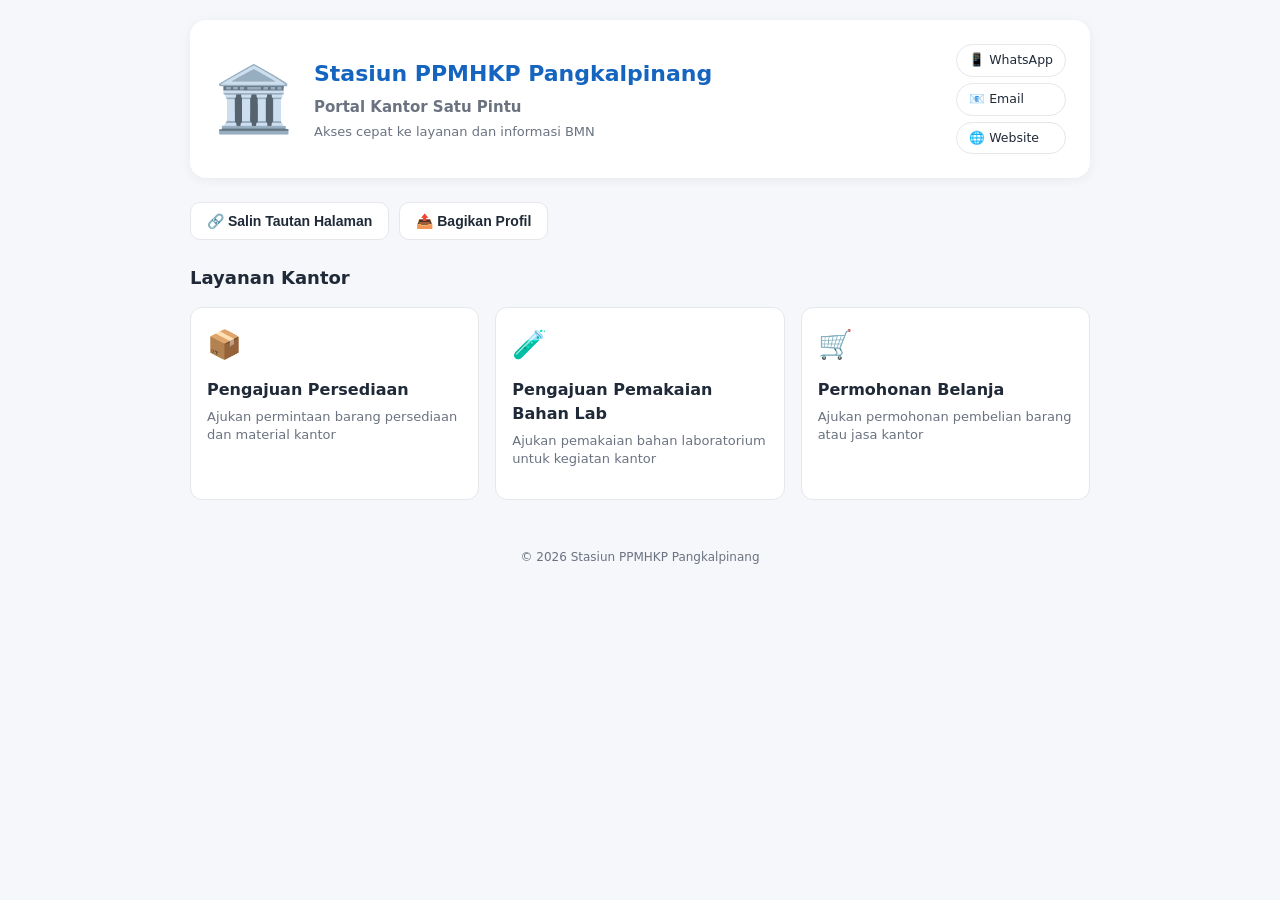
<file: index.html>
<!DOCTYPE html>
<html lang="id">
<head>
  <meta charset="UTF-8">
  <meta name="viewport" content="width=device-width, initial-scale=1.0">
  <title>Stasiun PPMHKP Pangkalpinang - Portal Kantor</title>
  <link rel="stylesheet" href="style.css">
</head>
<body>
  <div class="container">
    <header class="profile">
      <div class="avatar">🏛️</div>
      <div class="profile-text">
        <h1>Stasiun PPMHKP Pangkalpinang</h1>
        <p class="sub">Portal Kantor Satu Pintu</p>
        <p class="desc">Akses cepat ke layanan dan informasi BMN</p>
      </div>
      <div class="contact">
        <a href="https://wa.me/628123456789" class="chip" target="_blank" rel="noopener noreferrer">📱 WhatsApp</a>
        <a href="mailto:ppmhkp.pangkalpinang@kkp.go.id" class="chip">📧 Email</a>
        <a href="#" class="chip">🌐 Website</a>
      </div>
    </header>

    <div class="actions">
      <button id="btn-salin" class="btn-outline">🔗 Salin Tautan Halaman</button>
      <button id="btn-bagikan" class="btn-outline">📤 Bagikan Profil</button>
    </div>

    <section class="section">
      <h2 class="section-title">Layanan Kantor</h2>
      <div class="card-grid" id="card-container"></div>
    </section>

    <footer>
      <div class="footer-note">© 2026 Stasiun PPMHKP Pangkalpinang</div>
    </footer>
  </div>

  <div class="toast" id="toast"></div>

  <script src="script.js"></script>
</body>
</html>
</file>
<file: style.css>
:root {
  --bg: #f5f7fa;
  --card: #ffffff;
  --text: #1f2937;
  --muted: #6b7280;
  --primary: #1565c0;
  --primary-dark: #0d47a1;
  --border: #e5e7eb;
}

* { box-sizing: border-box; margin: 0; padding: 0; }

body {
  font-family: system-ui, -apple-system, Segoe UI, Roboto, sans-serif;
  background: var(--bg);
  color: var(--text);
  line-height: 1.5;
  min-height: 100vh;
  padding: 20px;
}

.container {
  max-width: 900px;
  margin: 0 auto;
}

/* Header Profil */
.profile {
  display: flex;
  align-items: center;
  gap: 20px;
  background: var(--card);
  border-radius: 16px;
  padding: 24px;
  box-shadow: 0 2px 12px rgba(0,0,0,0.06);
  margin-bottom: 24px;
}

.profile.compact {
  flex-direction: column;
  align-items: stretch;
  text-align: left;
  padding: 20px;
}

.back-link {
  display: inline-flex;
  align-items: center;
  gap: 6px;
  color: var(--primary);
  text-decoration: none;
  font-weight: 600;
  font-size: 14px;
  margin-bottom: 12px;
}

.back-link:hover { text-decoration: underline; }

.avatar {
  font-size: 64px;
  flex-shrink: 0;
}

.profile.compact .avatar {
  font-size: 48px;
  margin-right: 12px;
  float: left;
}

.profile-text h1 {
  font-size: 22px;
  font-weight: 700;
  margin-bottom: 6px;
  color: var(--primary);
}

.sub {
  font-size: 15px;
  font-weight: 600;
  color: var(--muted);
  margin-bottom: 4px;
}

.desc {
  font-size: 13px;
  color: var(--muted);
}

.contact {
  margin-left: auto;
  display: flex;
  flex-direction: column;
  gap: 6px;
}

.chip {
  display: inline-block;
  padding: 6px 12px;
  border: 1px solid var(--border);
  border-radius: 20px;
  text-decoration: none;
  font-size: 12.5px;
  color: var(--text);
  background: #fff;
}

.chip:hover { background: #f3f4f6; }

/* Actions */
.actions {
  display: flex;
  gap: 10px;
  margin-bottom: 24px;
  flex-wrap: wrap;
}

.btn-outline {
  padding: 10px 16px;
  border: 1px solid var(--border);
  border-radius: 10px;
  background: #fff;
  color: var(--text);
  font-size: 14px;
  font-weight: 600;
  cursor: pointer;
}

.btn-outline:hover { background: #f3f4f6; }

/* Section */
.section { margin-bottom: 24px; }

.section-title {
  font-size: 18px;
  font-weight: 700;
  margin-bottom: 16px;
  color: var(--text);
}

/* Card Grid */
.card-grid {
  display: grid;
  grid-template-columns: repeat(auto-fill, minmax(260px, 1fr));
  gap: 16px;
}

.card {
  background: var(--card);
  border: 1px solid var(--border);
  border-radius: 12px;
  padding: 16px;
  text-decoration: none;
  color: inherit;
  display: block;
  transition: transform 0.1s, box-shadow 0.2s;
  position: relative;
}

.card:active { transform: scale(0.98); }
.card:hover { box-shadow: 0 4px 16px rgba(0,0,0,0.08); border-color: var(--primary); }

.card-header {
  display: flex;
  align-items: center;
  gap: 12px;
  margin-bottom: 12px;
}

.card .ikon {
  font-size: 28px;
  flex-shrink: 0;
}

.card h3 {
  font-size: 16px;
  font-weight: 700;
  margin: 0 0 6px 0;
  color: var(--text);
}

.card p {
  font-size: 13px;
  color: var(--muted);
  margin-bottom: 14px;
  line-height: 1.4;
}

.card-tombol {
  display: inline-block;
  padding: 10px 16px;
  background: var(--primary);
  color: #fff;
  border-radius: 8px;
  font-size: 13px;
  font-weight: 700;
  text-align: center;
  width: 100%;
}

.card-tombol:hover { background: var(--primary-dark); }

/* Footer */
footer {
  text-align: center;
  padding: 24px 0;
  color: var(--muted);
  font-size: 12px;
}

/* Toast */
.toast {
  position: fixed;
  bottom: 24px;
  left: 50%;
  transform: translateX(-50%);
  background: #111827;
  color: #fff;
  padding: 10px 16px;
  border-radius: 8px;
  font-size: 13px;
  opacity: 0;
  pointer-events: none;
  transition: opacity 0.3s;
  z-index: 200;
}

.toast.show { opacity: 1; }

@media (max-width: 600px) {
  body { padding: 12px; }
  .profile { flex-direction: column; align-items: stretch; text-align: center; }
  .contact { margin-left: 0; margin-top: 16px; justify-content: center; flex-direction: row; }
  .actions { flex-direction: column; }
  .btn-outline { width: 100%; text-align: center; }
}
</file>
